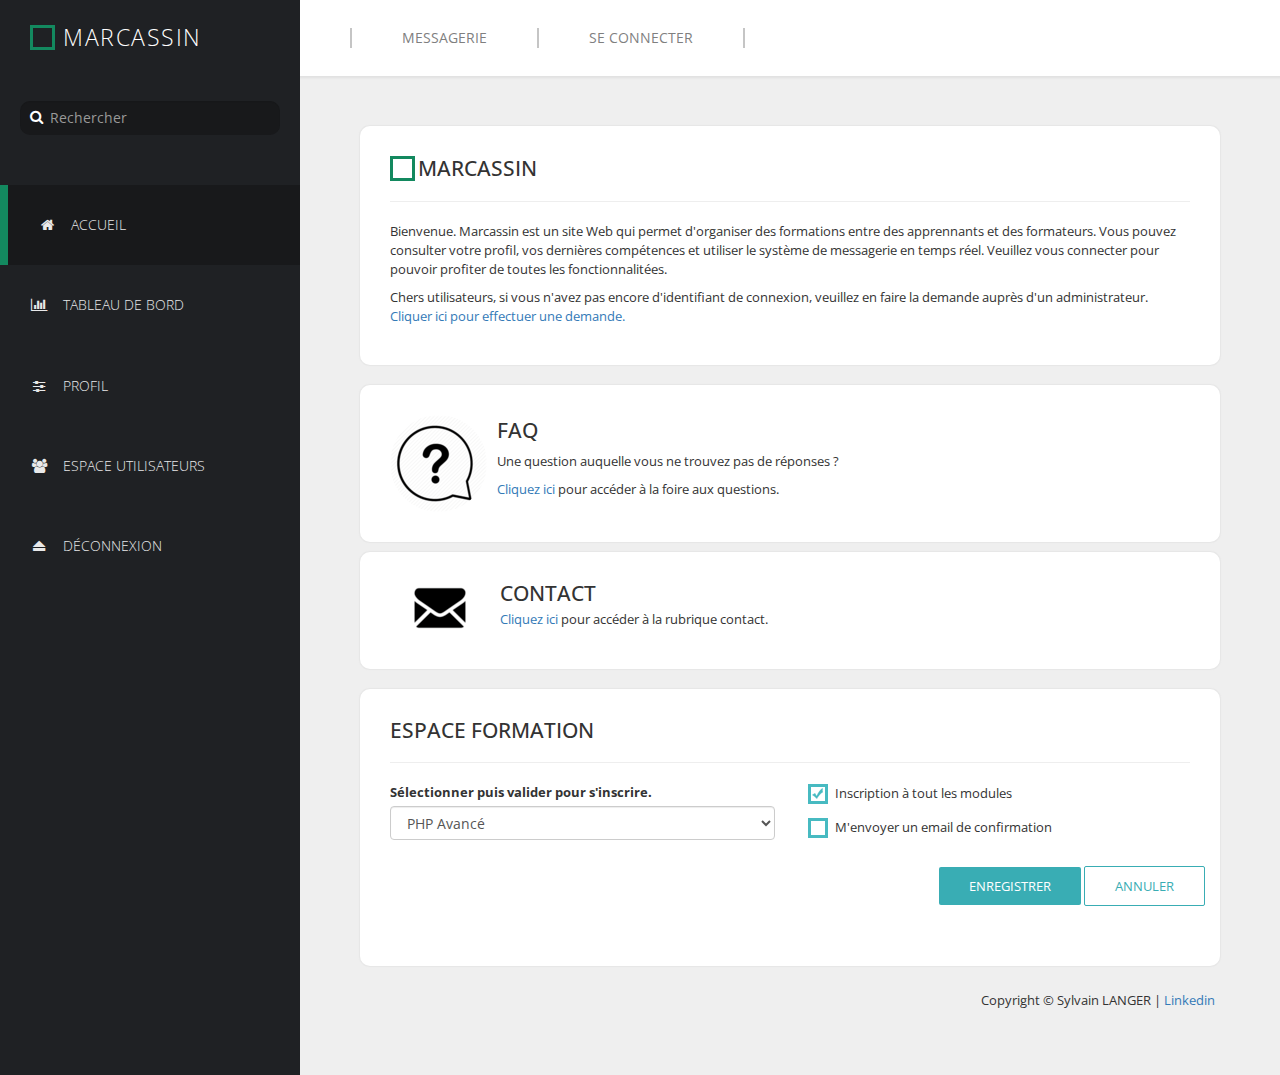
<file: index.html>
<!DOCTYPE html>
<html lang="fr">
  <head>
    <meta charset="utf-8">
    <meta http-equiv="X-UA-Compatible" content="IE=edge">
    <meta name="viewport" content="width=device-width, initial-scale=1">
    <title>MARCASSIN - Accueil</title>
    <meta name="description" content="">
    <meta name="author" content="templatemo">

    <link href='http://fonts.googleapis.com/css?family=Open+Sans:400,300,400italic,700' rel='stylesheet' type='text/css'>
    <link href="css/font-awesome.min.css" rel="stylesheet">
    <link href="css/bootstrap.min.css" rel="stylesheet">
    <link href="css/templatemo-style.css" rel="stylesheet">
      <!-- Favicon -->
    <link rel="shortcut icon" type="image/x-icon" href="//production-assets.codepen.io/assets/favicon/favicon-8ea04875e70c4b0bb41da869e81236e54394d63638a1ef12fa558a4a835f1164.ico"/>
    <link rel="mask-icon" type="" href="//production-assets.codepen.io/assets/favicon/logo-pin-f2d2b6d2c61838f7e76325261b7195c27224080bc099486ddd6dccb469b8e8e6.svg" color="#111"/>


  </head>
  <body>
    <!-- Left column -->
    <div class="templatemo-flex-row">
      <div class="templatemo-sidebar">
        <header class="templatemo-site-header">
        <div class="square"></div>
          <h1>MARCASSIN</h1>
        </header>
        <!-- Search box -->
        <form class="templatemo-search-form" role="search">
          <div class="input-group">
              <button type="submit" class="fa fa-search"></button>
              <input type="text" class="form-control" placeholder="Rechercher" name="srch-term" id="srch-term">
          </div>
        </form>
        <div class="mobile-menu-icon">
            <i class="fa fa-bars"></i>
        </div>
        <nav class="templatemo-left-nav">
          <ul>
            <li><a href="#" class="active"><i class="fa fa-home fa-fw"></i>Accueil</a></li>
            <li><a href="data-visualization.html"><i class="fa fa-bar-chart fa-fw"></i>Tableau de bord</a></li>
            <li><a href="preferences.html"><i class="fa fa-sliders fa-fw"></i>Profil</a></li>
            <li><a href="manage-users.html"><i class="fa fa-users fa-fw"></i>Espace utilisateurs</a></li>
            <li><a href="login.html"><i class="fa fa-eject fa-fw"></i>Déconnexion</a></li>
          </ul>
        </nav>
      </div>
      <!-- Main content -->
      <div class="templatemo-content col-1 light-gray-bg">
        <div class="templatemo-top-nav-container">
          <div class="row">
            <nav class="templatemo-top-nav col-lg-12 col-md-12">
              <ul class="text-uppercase">
                <li><a href="chat.php">Messagerie</a></li>
                <li><a href="login.html">Se connecter</a></li>
              </ul>
            </nav>
          </div>
        </div>
        <div class="templatemo-content-container">
          <div class="templatemo-flex-row flex-content-row">
            <div class="templatemo-content-widget white-bg col-2">
              <div class="square"></div>
              <h2 class="templatemo-inline-block">MARCASSIN</h2><hr>
              <p>Bienvenue. Marcassin est un site Web qui permet d'organiser des formations entre des apprennants et des formateurs. Vous pouvez consulter votre profil, vos dernières compétences et utiliser le système de messagerie en temps réel. Veuillez vous connecter pour pouvoir profiter de toutes les fonctionnalitées.</p>
              <p>Chers utilisateurs, si vous n'avez pas encore d'identifiant de connexion, veuillez en faire la demande auprès d'un administrateur.
              <a href="mailto:sylvain.langer@epsi.fr">Cliquer ici pour effectuer une demande.</a></p>
            </div>
          </div>
          <div class="templatemo-flex-row flex-content-row">
            <div class="col-1">
              <div class="templatemo-content-widget white-bg">
                <div class="media">
                  <div class="media-left">
                    <a href="faq.html">
                      <img class="media-object img-circle" src="images/interrogation.png" alt="informations">
                    </a>
                  </div>
                  <div class="media-body">
                    <h2 class="media-heading text-uppercase">FAQ</h2>
                    <p></p>
                    <p>Une question auquelle vous ne trouvez pas de réponses ?</p>
                    <p><a href="faq.html">Cliquez ici</a> pour accéder à la foire aux questions.</p>
                  </div>
                </div>
              </div>
              <div class="templatemo-content-widget white-bg">
                <div class="media">
                  <div class="media-left">
                    <a href="contact.html">
                      <img class="media-object img-circle" src="images/envelope.png" alt="Sunset">
                    </a>
                  </div>
                  <div class="media-body">
                    <h2 class="media-heading text-uppercase">Contact</h2>
                     <p><a href="contact.html">Cliquez ici</a> pour accéder à la rubrique contact.</p>
                  </div>
                </div>
              </div>
            </div>

          </div> <!-- Second row ends -->
               <div class="templatemo-flex-row flex-content-row">
            <div class="templatemo-content-widget white-bg col-2">
              <h2 class="templatemo-inline-block">ESPACE FORMATION</h2><hr>
              <div class="row form-group">
                <div class="col-lg-6 col-md-6 form-group">
                  <label class="control-label templatemo-block">Sélectionner puis valider pour s'inscrire.</label>
                  <select class="form-control">
                    <option value="PHP Avancé 12H00">PHP Avancé</option>
                    <option value="CSS Fondamentaux 14H30">CSS Fondamentaux</option>
                    <option value="HTML Avancé">HTML Avancé</option>
                    <option value="Introduction Java">Introduction Java</option>
                    <option value="Java Avancé">Java Avancé</option>
                    <option value="PHP Intermédiaire">PHP Intermédiaire</option>
                    <option value="Framework Symfony">PHP Intermédiaire</option>
                    <option value="Introduction BDD">Introduction BDD</option>
                    <option value="Créer un dépot Git">Créer un dépot Git</option>
                  </select>
                </div>
                <div class="col-lg-6 col-md-6 form-group">
                    <div class="templatemo-block margin-bottom-5">
                      <input type="checkbox" name="emailOptions" id="c1" value="new" checked>
                      <label for="c1" class="font-weight-400"><span></span>Inscription à tout les modules</label>
                    </div>
                    <div class="templatemo-block margin-bottom-5">
                      <input type="checkbox" name="emailOptions" id="c2" value="weekly">
                      <label for="c2" class="font-weight-400"><span></span>M'envoyer un email de confirmation</label>
                    </div>
                </div>
                <div class="form-group text-right">
                <button type="submit" class="templatemo-blue-button">Enregistrer</button>
                <button type="reset" class="templatemo-white-button">Annuler</button>
              </div>
              </div>
            </div>
          </div>
          <footer class="text-right">
            <p>Copyright &copy; Sylvain LANGER |
          <a href="https://www.linkedin.com/in/sylvain-langer-9148b5149/" target="_parent">Linkedin</a></p>
          </footer>
        </div>
      </div>
    </div>


  </body>
</html>
</file>
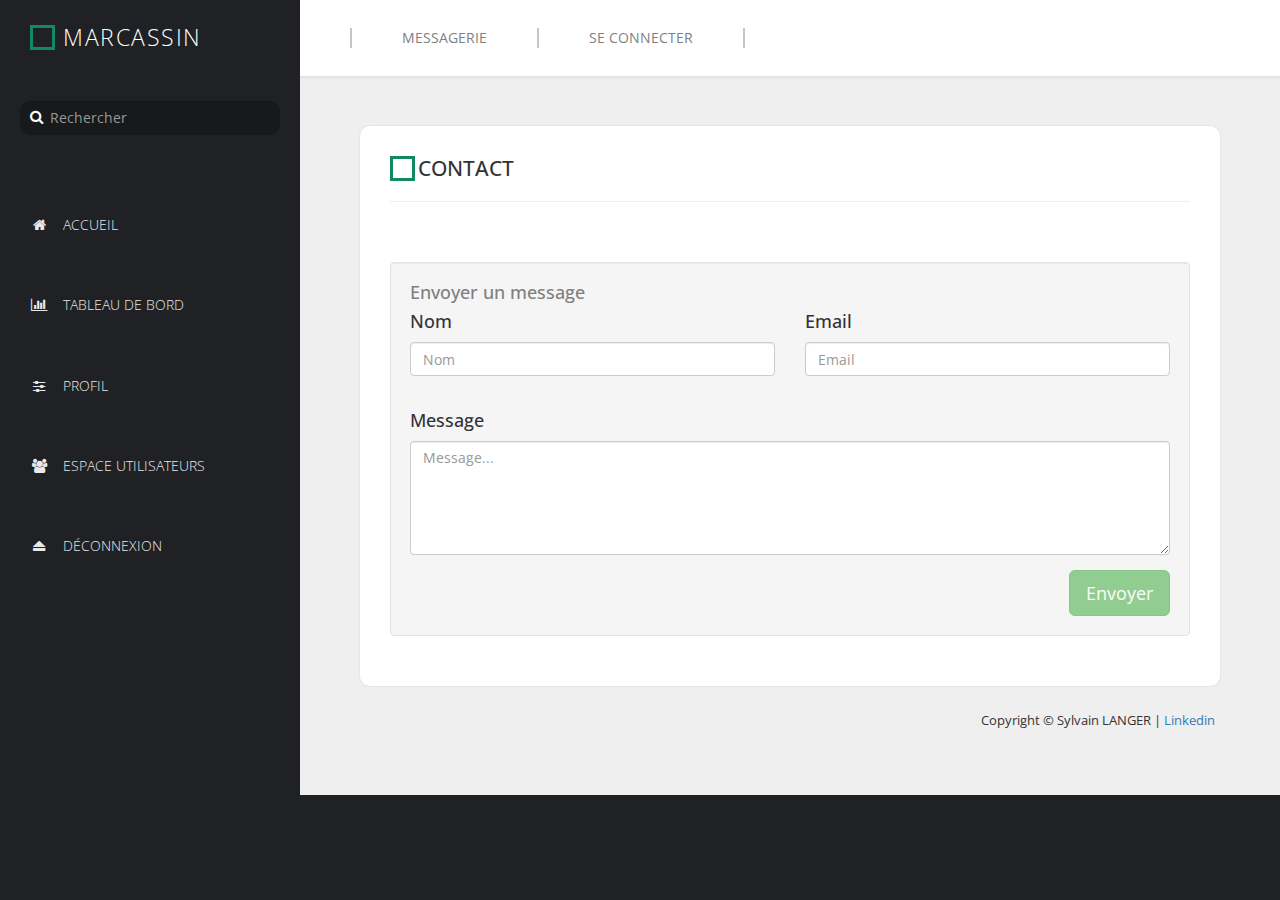
<file: contact.html>
<!DOCTYPE html>
<html lang="fr">
  <head>
    <meta charset="utf-8">
    <meta http-equiv="X-UA-Compatible" content="IE=edge">
    <meta name="viewport" content="width=device-width, initial-scale=1">
    <title>MARCASSIN - Contact</title>
    <meta name="description" content="">
    <meta name="author" content="templatemo">

    <link href='http://fonts.googleapis.com/css?family=Open+Sans:400,300,400italic,700' rel='stylesheet' type='text/css'>
    <link href="css/font-awesome.min.css" rel="stylesheet">
    <link href="css/bootstrap.min.css" rel="stylesheet">
    <link href="css/templatemo-style.css" rel="stylesheet">
    <link href="css/animate.css" rel="stylesheet" >
      <!-- Favicon -->
    <link rel="shortcut icon" type="image/x-icon" href="//production-assets.codepen.io/assets/favicon/favicon-8ea04875e70c4b0bb41da869e81236e54394d63638a1ef12fa558a4a835f1164.ico"/>
    <link rel="mask-icon" type="" href="//production-assets.codepen.io/assets/favicon/logo-pin-f2d2b6d2c61838f7e76325261b7195c27224080bc099486ddd6dccb469b8e8e6.svg" color="#111"/>


  </head>
  <body>
    <!-- Left column -->
    <div class="templatemo-flex-row">
      <div class="templatemo-sidebar">
        <header class="templatemo-site-header">
        <div class="square"></div>
          <h1>MARCASSIN</h1>
        </header>
        <!-- Search box -->
        <form class="templatemo-search-form" role="search">
          <div class="input-group">
              <button type="submit" class="fa fa-search"></button>
              <input type="text" class="form-control" placeholder="Rechercher" name="srch-term" id="srch-term">
          </div>
        </form>
        <div class="mobile-menu-icon">
            <i class="fa fa-bars"></i>
        </div>
        <nav class="templatemo-left-nav">
          <ul>
            <li><a href="index.html"><i class="fa fa-home fa-fw"></i>Accueil</a></li>
            <li><a href="data-visualization.html"><i class="fa fa-bar-chart fa-fw"></i>Tableau de bord</a></li>
            <li><a href="preferences.html"><i class="fa fa-sliders fa-fw"></i>Profil</a></li>
            <li><a href="manage-users.html"><i class="fa fa-users fa-fw"></i>Espace utilisateurs</a></li>
            <li><a href="login.html"><i class="fa fa-eject fa-fw"></i>Déconnexion</a></li>
          </ul>
        </nav>
      </div>
      <!-- Main content -->
      <div class="templatemo-content col-1 light-gray-bg">
        <div class="templatemo-top-nav-container">
          <div class="row">
            <nav class="templatemo-top-nav col-lg-12 col-md-12">
              <ul class="text-uppercase">
                <li><a href="chat.php">Messagerie</a></li>
                <li><a href="login.html">Se connecter</a></li>
              </ul>
            </nav>
          </div>
        </div>
        <div class="templatemo-content-container">
          <div class="templatemo-flex-row flex-content-row">
            <div class="templatemo-content-widget white-bg col-2">
              <div class="square"></div>
              <h2 class="templatemo-inline-block">CONTACT</h2><hr>
              <div class="row">
                <div class="col-sm-12">
                  <div class="well" style="margin-top: 5%;">
                  <h3>Envoyer un message</h3>
                  <form role="form" id="contactForm" data-toggle="validator" class="shake">
              <div class="row">
                <div class="form-group col-sm-6">
                <label for="name" class="h4">Nom</label>
                <input type="text" class="form-control" id="name" placeholder="Nom" required data-error="">
                <div class="help-block with-errors"></div>
                </div>
              <div class="form-group col-sm-6">
                <label for="email" class="h4">Email</label>
                <input type="email" class="form-control" id="email" placeholder="Email" required>
                <div class="help-block with-errors"></div>
              </div>
              </div>
          <div class="form-group">
            <label for="message" class="h4 ">Message</label>
            <textarea id="message" class="form-control" rows="5" placeholder="Message..." required></textarea>
            <div class="help-block with-errors"></div>
          </div>
          <button type="submit" id="form-submit" class="btn btn-success btn-lg pull-right ">Envoyer</button>
          <div id="msgSubmit" class="h3 text-center hidden"></div>
          <div class="clearfix"></div>
    </form>
    </div>
</div>
</div>
</div>
</div>
<footer class="text-right">
            <p>Copyright &copy; Sylvain LANGER |
          <a href="https://www.linkedin.com/in/sylvain-langer-9148b5149/" target="_parent">Linkedin</a></p>
          </footer>
</body>

<script  type="text/javascript" src="js/jquery-1.11.2.min.js"></script>
<script type="text/javascript" src="js/validator.min.js"></script>
<script type="text/javascript" src="js/form-scripts.js"></script>
</html>
</file>
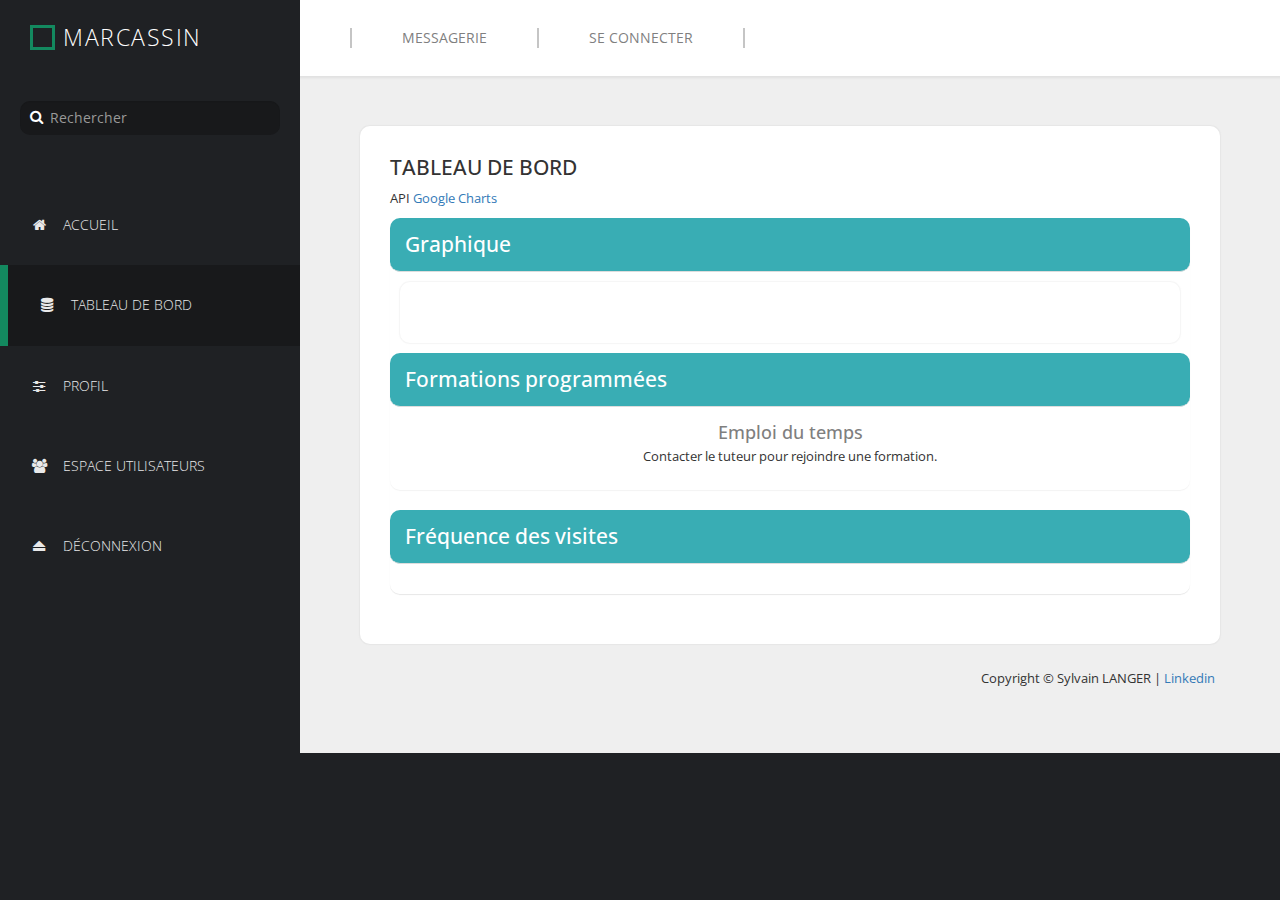
<file: data-visualization.html>
<!DOCTYPE html>
<html lang="fr">
  <head>
    <meta charset="utf-8">
    <meta http-equiv="X-UA-Compatible" content="IE=edge">
    <meta name="viewport" content="width=device-width, initial-scale=1">
    <title>MARCASSIN - Tableau de bord</title>
    <meta name="description" content="">
    <meta name="author" content="templatemo">

    <link href='http://fonts.googleapis.com/css?family=Open+Sans:400,300,400italic,700' rel='stylesheet' type='text/css'>
    <link href="css/font-awesome.min.css" rel="stylesheet">
    <link href="css/bootstrap.min.css" rel="stylesheet">
    <link href="css/templatemo-style.css" rel="stylesheet">
      <!-- Favicon -->
    <link rel="shortcut icon" type="image/x-icon" href="//production-assets.codepen.io/assets/favicon/favicon-8ea04875e70c4b0bb41da869e81236e54394d63638a1ef12fa558a4a835f1164.ico"/>
    <link rel="mask-icon" type="" href="//production-assets.codepen.io/assets/favicon/logo-pin-f2d2b6d2c61838f7e76325261b7195c27224080bc099486ddd6dccb469b8e8e6.svg" color="#111"/>

  </head>
  <body>
    <!-- Left column -->
    <div class="templatemo-flex-row">
      <div class="templatemo-sidebar">
          <header class="templatemo-site-header">
        <div class="square"></div>
          <h1>MARCASSIN</h1>
        </header>
        <!-- Search box -->
        <form class="templatemo-search-form" role="search">
          <div class="input-group">
              <button type="submit" class="fa fa-search"></button>
              <input type="text" class="form-control" placeholder="Rechercher" name="srch-term" id="srch-term">
          </div>
        </form>
        <div class="mobile-menu-icon">
            <i class="fa fa-bars"></i>
          </div>
        <nav class="templatemo-left-nav">
          <ul>
            <li><a href="index.html"><i class="fa fa-home fa-fw"></i>Accueil</a></li>
            <li><a href="#" class="active"><i class="fa fa-database fa-fw"></i>Tableau de bord</a></li>
            <li><a href="preferences.html"><i class="fa fa-sliders fa-fw"></i>Profil</a></li>
            <li><a href="manage-users.html"><i class="fa fa-users fa-fw"></i>Espace utilisateurs</a></li>
            <li><a href="login.html"><i class="fa fa-eject fa-fw"></i>Déconnexion</a></li>
          </ul>
        </nav>
      </div>
      <!-- Main content -->
      <div class="templatemo-content col-1 light-gray-bg">
        <div class="templatemo-top-nav-container">
          <div class="row">
            <nav class="templatemo-top-nav col-lg-12 col-md-12">
              <ul class="text-uppercase">
                <li><a href="chat.php">Messagerie</a></li>
                <li><a href="login.html">Se connecter</a></li>
              </ul>
            </nav>
          </div>
        </div>
        <div class="templatemo-content-container">
          <div class="templatemo-content-widget white-bg">
            <h2 class="margin-bottom-10">TABLEAU DE BORD</h2>
            <p>API <a href="https://google-developers.appspot.com/chart/" target="_parent">Google Charts</a></p>
            <div class="panel panel-default no-border">
              <div class="panel-heading border-radius-10">
                <h2>Graphique</h2>
              </div>
            <div class="templatemo-flex-row flex-content-row templatemo-overflow-hidden"> <!-- overflow hidden for iPad mini landscape view-->
            <div class="col-1 templatemo-overflow-hidden">
              <div class="templatemo-content-widget white-bg templatemo-overflow-hidden">
                <div class="templatemo-flex-row flex-content-row">
                  <div class="col-1 col-lg-6 col-md-12">
                    <div id="bar_chart_div" class="templatemo-chart"></div> <!-- Bar chart div -->
                  </div>
                  <div class="col-1 col-lg-6 col-md-12">
                    <div id="pie_chart_div" class="templatemo-chart"></div> <!-- Pie chart div -->
                  </div>
                </div>
              </div>
            </div>
          </div>
            <div class="panel panel-default no-border">
              <div class="panel-heading border-radius-10">
                <h2>Formations programmées</h2>
              </div>
              <div class="panel-body">
                <div class="templatemo-flex-row flex-content-row">
                  <div class="col-1">
                    <div id="timeline_div" class="templatemo-chart"></div>
                    <h3 class="text-center margin-bottom-5">Emploi du temps</h3>
                    <p class="text-center">Contacter le tuteur pour rejoindre une formation.</p>
                  </div>
                </div>
              </div>
            </div>
            <div class="panel panel-default no-border">
              <div class="panel-heading border-radius-10">
                <h2>Fréquence des visites</h2>
              </div>
              <div class="panel-body">
                <div class="templatemo-flex-row flex-content-row">
                  <div class="col-1">
                    <div id="area_chart_div" class="templatemo-chart"></div>
                  </div>
                </div>
              </div>
            </div>
          </div>
        </div>
       <footer class="text-right">
            <p>Copyright &copy; Sylvain LANGER |
          <a href="https://www.linkedin.com/in/sylvain-langer-9148b5149/" target="_parent">Linkedin</a></p>
          </footer>
      </div>
    </div>

    <!-- JS -->
    <script type="text/javascript" src="js/jquery-1.11.2.min.js"></script>      <!-- jQuery -->
    <script type="text/javascript" src="js/jquery-migrate-1.2.1.min.js"></script> <!--  jQuery Migrate Plugin -->
    <script type="text/javascript" src="https://www.google.com/jsapi"></script> <!-- Google Chart -->
    <script>

      /* Google Chart
      -------------------------------------------------------------------*/
      // Load the Visualization API and the piechart package.
      google.load('visualization', '1.0', {'packages':['corechart']});

      // Set a callback to run when the Google Visualization API is loaded.
      google.setOnLoadCallback(drawChart);

      // Callback that creates and populates a data table,
      // instantiates the pie chart, passes in the data and
      // draws it.
      function drawChart() {

          // Create the data table.
          var data = new google.visualization.DataTable();
          data.addColumn('string', 'Compétences');
          data.addColumn('number', 'Nb');
          data.addRows([
            ['SQL', 3],
            ['PHP', 5],
            ['Java', 2],
            ['Symfony', 1],
            ['Git', 4],
            ['Autre', 10]
          ]);

          // Set chart options
          var options = {'title':'Compétences'};

          // Instantiate and draw our chart, passing in some options.
          var pieChart = new google.visualization.PieChart(document.getElementById('pie_chart_div'));
          pieChart.draw(data, options);

          var barChart = new google.visualization.BarChart(document.getElementById('bar_chart_div'));
          barChart.draw(data, options);
      }

      var timelineChart;
      var timelineDataTable;
      var timelineOptions;
      var areaData;
      var areaOptions;
      var areaChart;

      google.load("visualization", "1", {packages:["timeline"]});
      google.setOnLoadCallback(drawTimeline);
      google.load("visualization", "1", {packages:["corechart"]});
      google.setOnLoadCallback(drawChartStats);

      $(document).ready(function(){
        if($.browser.mozilla) {
          //refresh page on browser resize
          // http://www.sitepoint.com/jquery-refresh-page-browser-resize/
          $(window).bind('resize', function(e)
          {
            if (window.RT) clearTimeout(window.RT);
            window.RT = setTimeout(function()
            {
              this.location.reload(false); /* false to get page from cache */
            }, 200);
          });
        } else {
          $(window).resize(function(){
            drawCharts();
          });
        }
      });

      /* Timeline
      --------------------------------------------------*/
      function drawTimeline() {
        var container = document.getElementById('timeline_div');
        timelineChart = new google.visualization.Timeline(container);
        timelineDataTable = new google.visualization.DataTable();
        timelineDataTable.addColumn({ type: 'string', id: 'Room' });
        timelineDataTable.addColumn({ type: 'string', id: 'Name' });
        timelineDataTable.addColumn({ type: 'date', id: 'Start' });
        timelineDataTable.addColumn({ type: 'date', id: 'End' });
        timelineDataTable.addRows([
          [ 'M. Dubois',  'PHP avancé',             new Date(0,0,0,12,0,0),  new Date(0,0,0,14,0,0) ],
          [ 'M. Durand',  'Introduction Java',      new Date(0,0,0,14,30,0), new Date(0,0,0,16,0,0) ],
          [ 'M. Durand',  'Java avancé',            new Date(0,0,0,16,30,0), new Date(0,0,0,19,0,0) ],
          [ 'Mme. Richard', 'PHP intermédiaire',    new Date(0,0,0,12,30,0), new Date(0,0,0,14,0,0) ],
          [ 'M. Dubois', 'CSS Fondamentaux',        new Date(0,0,0,14,30,0), new Date(0,0,0,16,0,0) ],
          [ 'Mme. Robert', 'Créer un dépot Git',    new Date(0,0,0,16,30,0), new Date(0,0,0,18,0,0) ],
          [ 'Mme. Robert',   'Introduction BDD',    new Date(0,0,0,12,30,0), new Date(0,0,0,14,0,0) ],
          [ 'Mme. Richard',   'Framework Symfony',  new Date(0,0,0,14,30,0), new Date(0,0,0,16,0,0) ],
          [ 'M. Dubois',   'HTML avancé',           new Date(0,0,0,16,30,0), new Date(0,0,0,18,30,0) ]]);

        timelineOptions = {
          timeline: { colorByRowLabel: true },
          backgroundColor: '#D8D8D8'
        };

        timelineChart.draw(timelineDataTable, timelineOptions);
      } // End function drawTimeline

      /* Area Chart
      --------------------------------------------------*/
      function drawChartStats() {
        areaData = google.visualization.arrayToDataTable([
          ['Year', 'Tuteurs', 'Elèves'],
          ['2015',  0,      0],
          ['2016',  400,      500],
          ['2017',  600,      700],
          ['2018',  700,      1000]
        ]);

        areaOptions = {
          title: 'Nombre de vistes (x100)',
          hAxis: {title: 'Année',  titleTextStyle: {color: '#333'}},
          vAxis: {minValue: 0}
        };

        areaChart = new google.visualization.AreaChart(document.getElementById('area_chart_div'));
        areaChart.draw(areaData, areaOptions);
      } // End function drawChartStats

      function drawCharts () {
          timelineChart.draw(timelineDataTable, timelineOptions);
          areaChart.draw(areaData, areaOptions);
      }

    </script>
    <script type="text/javascript" src="js/templatemo-script.js"></script>      <!-- Templatemo Script -->
  </body>
</html>
</file>
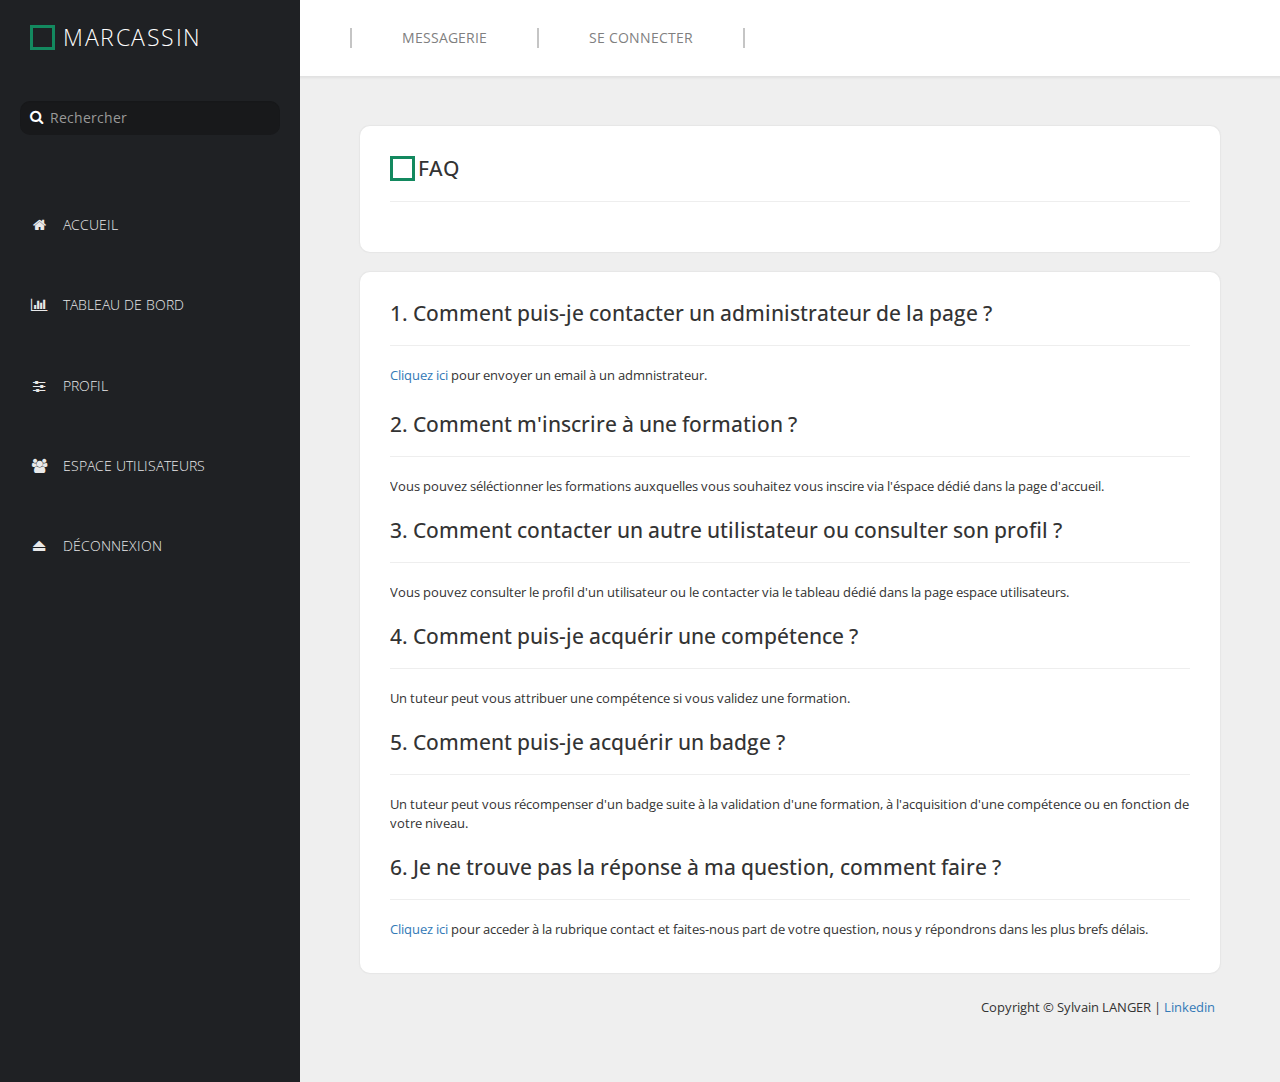
<file: faq.html>
<!DOCTYPE html>
<html lang="fr">
  <head>
    <meta charset="utf-8">
    <meta http-equiv="X-UA-Compatible" content="IE=edge">
    <meta name="viewport" content="width=device-width, initial-scale=1">
    <title>MARCASSIN - FAQ</title>
    <meta name="description" content="">
    <meta name="author" content="templatemo">

    <link href='http://fonts.googleapis.com/css?family=Open+Sans:400,300,400italic,700' rel='stylesheet' type='text/css'>
    <link href="css/font-awesome.min.css" rel="stylesheet">
    <link href="css/bootstrap.min.css" rel="stylesheet">
    <link href="css/templatemo-style.css" rel="stylesheet">
      <!-- Favicon -->
    <link rel="shortcut icon" type="image/x-icon" href="//production-assets.codepen.io/assets/favicon/favicon-8ea04875e70c4b0bb41da869e81236e54394d63638a1ef12fa558a4a835f1164.ico"/>
    <link rel="mask-icon" type="" href="//production-assets.codepen.io/assets/favicon/logo-pin-f2d2b6d2c61838f7e76325261b7195c27224080bc099486ddd6dccb469b8e8e6.svg" color="#111"/>


  </head>
  <body>
    <!-- Left column -->
    <div class="templatemo-flex-row">
      <div class="templatemo-sidebar">
        <header class="templatemo-site-header">
        <div class="square"></div>
          <h1>MARCASSIN</h1>
        </header>
        <!-- Search box -->
        <form class="templatemo-search-form" role="search">
          <div class="input-group">
              <button type="submit" class="fa fa-search"></button>
              <input type="text" class="form-control" placeholder="Rechercher" name="srch-term" id="srch-term">
          </div>
        </form>
        <div class="mobile-menu-icon">
            <i class="fa fa-bars"></i>
        </div>
        <nav class="templatemo-left-nav">
          <ul>
            <li><a href="index.html"><i class="fa fa-home fa-fw"></i>Accueil</a></li>
            <li><a href="data-visualization.html"><i class="fa fa-bar-chart fa-fw"></i>Tableau de bord</a></li>
            <li><a href="preferences.html"><i class="fa fa-sliders fa-fw"></i>Profil</a></li>
            <li><a href="manage-users.html"><i class="fa fa-users fa-fw"></i>Espace utilisateurs</a></li>
            <li><a href="login.html"><i class="fa fa-eject fa-fw"></i>Déconnexion</a></li>
          </ul>
        </nav>
      </div>
      <!-- Main content -->
      <div class="templatemo-content col-1 light-gray-bg">
        <div class="templatemo-top-nav-container">
          <div class="row">
            <nav class="templatemo-top-nav col-lg-12 col-md-12">
              <ul class="text-uppercase">
                <li><a href="chat.php">Messagerie</a></li>
                <li><a href="login.html">Se connecter</a></li>
              </ul>
            </nav>
          </div>
        </div>
        <div class="templatemo-content-container">
          <div class="templatemo-flex-row flex-content-row">
            <div class="templatemo-content-widget white-bg col-2">
              <div class="square"></div>
              <h2 class="templatemo-inline-block">FAQ</h2><hr>
            </div>
          </div>
          <div class="templatemo-flex-row flex-content-row">
            <div class="col-1">
              <div class="templatemo-content-widget white-bg">
                <div class="media">
                  <h2 class="templatemo-inline-block">1. Comment puis-je contacter un administrateur de la page ?</h2><hr>
                  <div class="media-body">
                    <p><a class="media-heading" href="mailto:sylvain.langer@epsi.fr">Cliquez ici</a> pour envoyer un email à un admnistrateur.</p><br>
                  </div>
                </div>
                  <div class="media">
                  <h2 class="templatemo-inline-block">2. Comment m'inscrire à une formation ?</h2><hr>
                  <div class="media-body">
                    <p class="media-heading">Vous pouvez séléctionner les formations auxquelles vous souhaitez vous inscire via l'éspace dédié dans la page d'accueil.</p><br>
                  </div>
                </div>
                <div class="media">
                  <h2 class="templatemo-inline-block">3. Comment contacter un autre utilistateur ou consulter son profil ?</h2><hr>
                  <div class="media-body">
                    <p class="media-heading">Vous pouvez consulter le profil d'un utilisateur ou le contacter via le tableau dédié dans la page espace utilisateurs.</p><br>
                  </div>
                </div>
                 <div class="media">
                  <h2 class="templatemo-inline-block">4. Comment puis-je acquérir une compétence ?</h2><hr>
                  <div class="media-body">
                    <p class="media-heading">Un tuteur peut vous attribuer une compétence si vous validez une formation.</p><br>
                  </div>
                </div>
                <div class="media">
                  <h2 class="templatemo-inline-block">5. Comment puis-je acquérir un badge ?</h2><hr>
                  <div class="media-body">
                    <p class="media-heading">Un tuteur peut vous récompenser d'un badge suite à la validation d'une formation, à l'acquisition d'une compétence ou en fonction de votre niveau.</p><br>
                  </div>
                </div>
                <div class="media">
                  <h2 class="templatemo-inline-block">6. Je ne trouve pas la réponse à ma question, comment faire ?</h2><hr>
                  <div class="media-body">
                    <p class="media-heading"><a href="contact.html">Cliquez ici</a> pour acceder à la rubrique contact et faites-nous part de votre question, nous y répondrons dans les plus brefs délais.</p>
                  </div>
                </div>
              </div>
            </div>

          </div> <!-- Second row ends -->

          <footer class="text-right">
            <p>Copyright &copy; Sylvain LANGER |
          <a href="https://www.linkedin.com/in/sylvain-langer-9148b5149/" target="_parent">Linkedin</a></p>
          </footer>
        </div>
      </div>
    </div>


  </body>
</html>
</file>
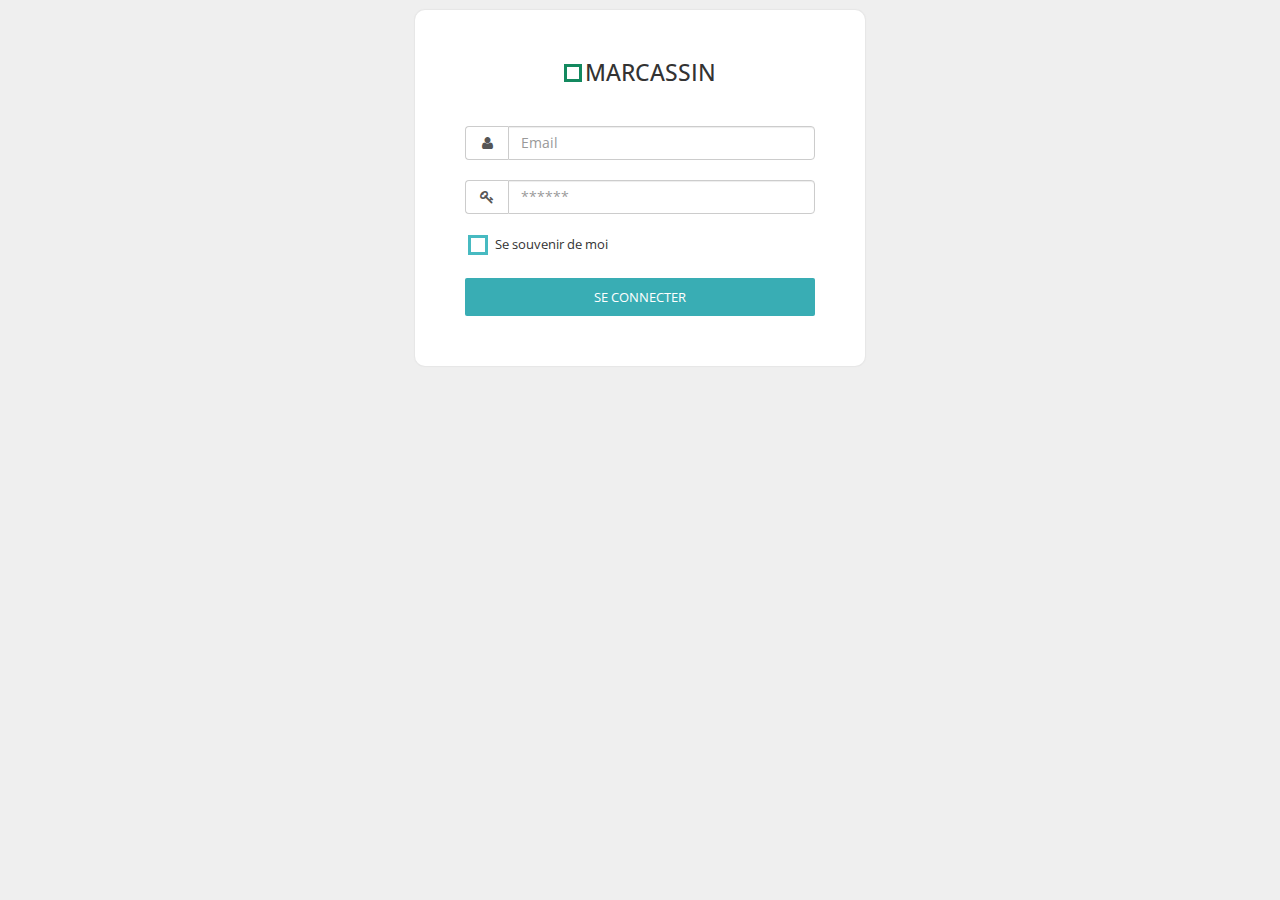
<file: login.html>
<!DOCTYPE html>
<html lang="fr">
	<head>
		<meta charset="utf-8">
	    <meta http-equiv="X-UA-Compatible" content="IE=edge">
	    <meta name="viewport" content="width=device-width, initial-scale=1">  
	    <title>MARCASSIN - Connexion</title>
        <meta name="description" content="">
        <meta name="author" content="templatemo">

	    <link href='http://fonts.googleapis.com/css?family=Open+Sans:400,300,400italic,700' rel='stylesheet' type='text/css'>
	    <link href="css/font-awesome.min.css" rel="stylesheet">
	    <link href="css/bootstrap.min.css" rel="stylesheet">
	    <link href="css/templatemo-style.css" rel="stylesheet">
	      <!-- Favicon -->
    <link rel="shortcut icon" type="image/x-icon" href="//production-assets.codepen.io/assets/favicon/favicon-8ea04875e70c4b0bb41da869e81236e54394d63638a1ef12fa558a4a835f1164.ico"/>
    <link rel="mask-icon" type="" href="//production-assets.codepen.io/assets/favicon/logo-pin-f2d2b6d2c61838f7e76325261b7195c27224080bc099486ddd6dccb469b8e8e6.svg" color="#111"/>

	</head>
	<body class="light-gray-bg">
		<div class="templatemo-content-widget templatemo-login-widget white-bg">
			<header class="text-center">
	          <div class="square"></div>
	          <h1>MARCASSIN</h1>
	        </header>
	        <form action="index.html" class="templatemo-login-form">
	        	<div class="form-group">
	        		<div class="input-group">
		        		<div class="input-group-addon"><i class="fa fa-user fa-fw"></i></div>	        		
		              	<input type="text" class="form-control" placeholder="Email">           
		          	</div>	
	        	</div>
	        	<div class="form-group">
	        		<div class="input-group">
		        		<div class="input-group-addon"><i class="fa fa-key fa-fw"></i></div>	        		
		              	<input type="password" class="form-control" placeholder="******">           
		          	</div>	
	        	</div>	          	
	          	<div class="form-group">
				    <div class="checkbox squaredTwo">
				        <input type="checkbox" id="c1" name="cc" />
						<label for="c1"><span></span>Se souvenir de moi</label>
				    </div>				    
				</div>
				<div class="form-group">
					<button type="submit" class="templatemo-blue-button width-100">Se connecter</button>
				</div>
	        </form>
		</div>
	</body>
</html>
</file>
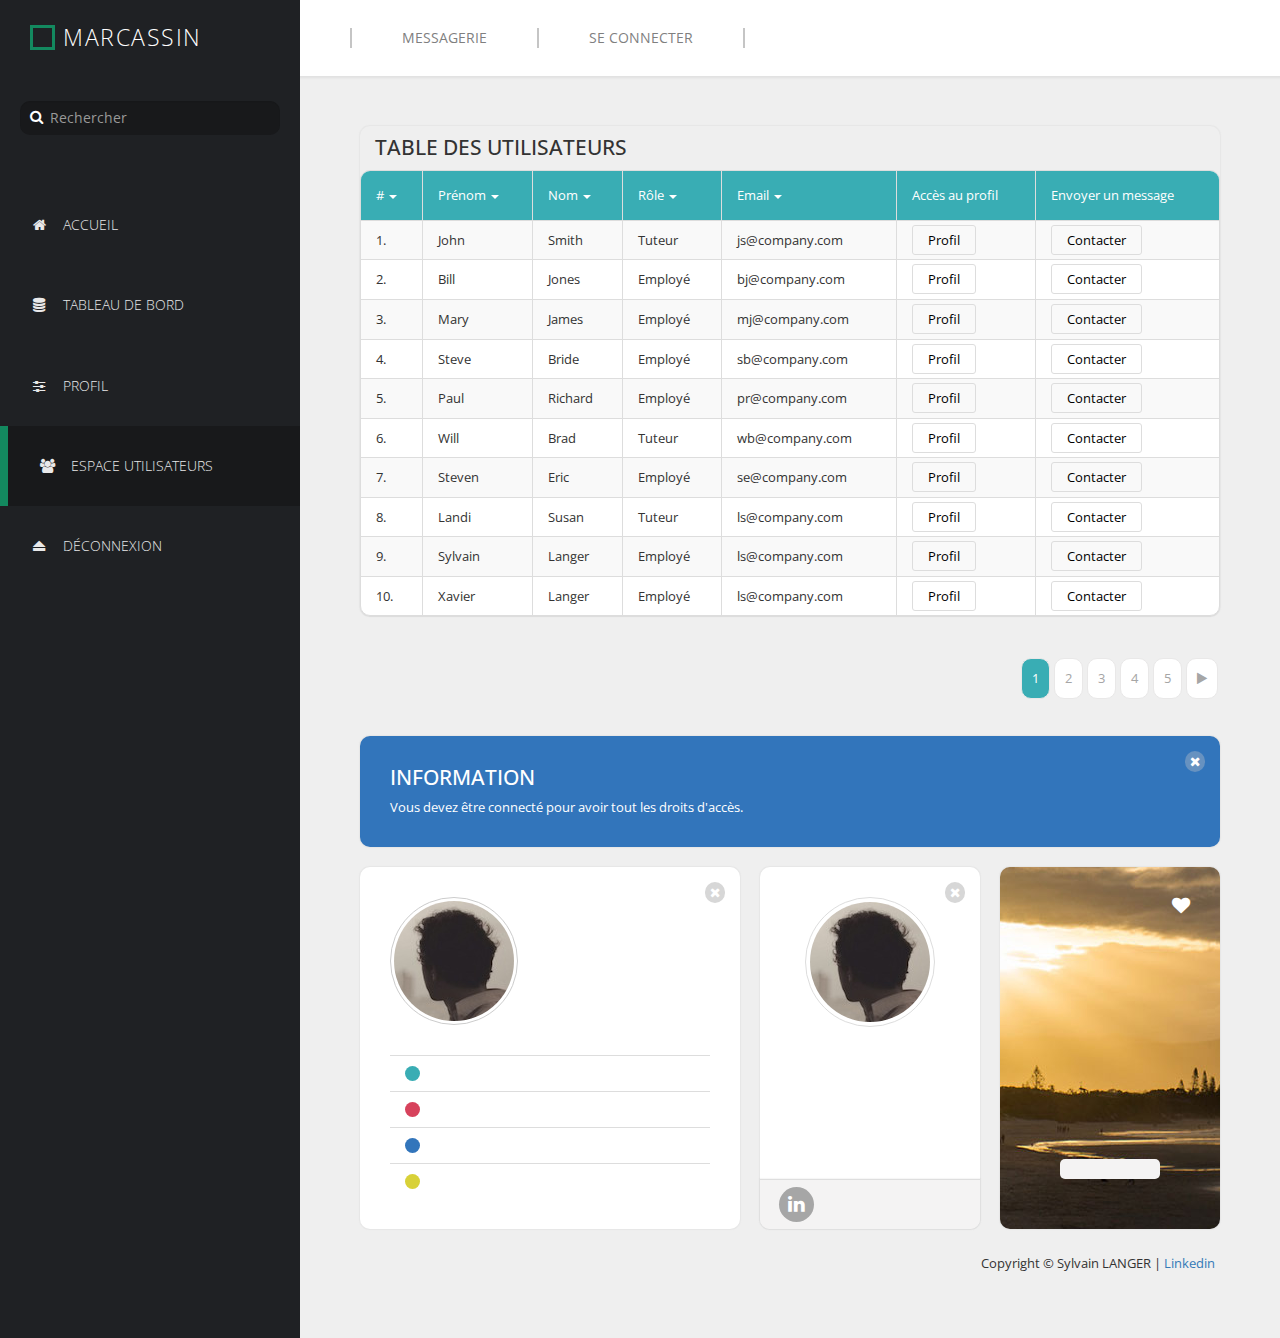
<file: manage-users.html>
<!DOCTYPE html>
<html lang="fr">
  <head>
    <meta charset="utf-8">
    <meta http-equiv="X-UA-Compatible" content="IE=edge">
    <meta name="viewport" content="width=device-width, initial-scale=1">
    <title>MARCASSIN - Administration</title>
    <meta name="description" content="">
    <meta name="author" content="templatemo">

    <link href='http://fonts.googleapis.com/css?family=Open+Sans:400,300,400italic,700' rel='stylesheet' type='text/css'>
    <link href="css/font-awesome.min.css" rel="stylesheet">
    <link href="css/bootstrap.min.css" rel="stylesheet">
    <link href="css/templatemo-style.css" rel="stylesheet">
      <!-- Favicon -->
    <link rel="shortcut icon" type="image/x-icon" href="//production-assets.codepen.io/assets/favicon/favicon-8ea04875e70c4b0bb41da869e81236e54394d63638a1ef12fa558a4a835f1164.ico"/>
    <link rel="mask-icon" type="" href="//production-assets.codepen.io/assets/favicon/logo-pin-f2d2b6d2c61838f7e76325261b7195c27224080bc099486ddd6dccb469b8e8e6.svg" color="#111"/>

  </head>
  <body>
    <!-- Left column -->
    <div class="templatemo-flex-row">
      <div class="templatemo-sidebar">
         <header class="templatemo-site-header">
        <div class="square"></div>
          <h1>MARCASSIN</h1>
        </header>
        <!-- Search box -->
        <form class="templatemo-search-form" role="search">
          <div class="input-group">
              <button type="submit" class="fa fa-search"></button>
              <input type="text" class="form-control" placeholder="Rechercher" name="srch-term" id="srch-term">
          </div>
        </form>
        <div class="mobile-menu-icon">
            <i class="fa fa-bars"></i>
          </div>
        <nav class="templatemo-left-nav">
          <ul>
            <li><a href="index.html"><i class="fa fa-home fa-fw"></i>Accueil</a></li>
            <li><a href="data-visualization.html"><i class="fa fa-database fa-fw"></i>Tableau de bord</a></li>
            <li><a href="preferences.html"><i class="fa fa-sliders fa-fw"></i>Profil</a></li>
            <li><a href="#" class="active"><i class="fa fa-users fa-fw"></i>Espace utilisateurs</a></li>
            <li><a href="login.html"><i class="fa fa-eject fa-fw"></i>Déconnexion</a></li>
          </ul>
        </nav>
      </div>
      <!-- Main content -->
      <div class="templatemo-content col-1 light-gray-bg">
        <div class="templatemo-top-nav-container">
          <div class="row">
            <nav class="templatemo-top-nav col-lg-12 col-md-12">
              <ul class="text-uppercase">
                <li><a href="chat.php">Messagerie</a></li>
                <li><a href="login.html">Se connecter</a></li>
              </ul>
            </nav>
          </div>
        </div>
        <div class="templatemo-content-container">
          <div class="templatemo-content-widget no-padding">
          <div class="panel-heading templatemo-position-relative"><h2 class="text-uppercase">Table des utilisateurs</h2></div>
            <div class="panel panel-default table-responsive">
              <table class="table table-striped table-bordered templatemo-user-table">
                <thead>
                  <tr>
                    <td><a href="" class="white-text templatemo-sort-by"># <span class="caret"></span></a></td>
                    <td><a href="" class="white-text templatemo-sort-by">Prénom <span class="caret"></span></a></td>
                    <td><a href="" class="white-text templatemo-sort-by">Nom <span class="caret"></span></a></td>
                    <td><a href="" class="white-text templatemo-sort-by">Rôle <span class="caret"></span></a></td>
                    <td><a href="" class="white-text templatemo-sort-by">Email <span class="caret"></span></a></td>
                    <td>Accès au profil</td>
                    <td>Envoyer un message</td>
                  </tr>
                </thead>
                <tbody>
                  <tr>
                    <td>1.</td>
                    <td>John</td>
                    <td>Smith</td>
                    <td>Tuteur</td>
                    <td>js@company.com</td>
                    <td><a href="" class="templatemo-edit-btn">Profil</a></td>
                    <td><a href="" class="templatemo-edit-btn">Contacter</a></td>
                  </tr>
                  <tr>
                    <td>2.</td>
                    <td>Bill</td>
                    <td>Jones</td>
                    <td>Employé</td>
                    <td>bj@company.com</td>
                    <td><a href="" class="templatemo-edit-btn">Profil</a></td>
                    <td><a href="" class="templatemo-edit-btn">Contacter</a></td>
                  </tr>
                  <tr>
                    <td>3.</td>
                    <td>Mary</td>
                    <td>James</td>
                    <td>Employé</td>
                    <td>mj@company.com</td>
                    <td><a href="" class="templatemo-edit-btn">Profil</a></td>
                    <td><a href="" class="templatemo-edit-btn">Contacter</a></td>
                  </tr>
                  <tr>
                    <td>4.</td>
                    <td>Steve</td>
                    <td>Bride</td>
                    <td>Employé</td>
                    <td>sb@company.com</td>
                    <td><a href="" class="templatemo-edit-btn">Profil</a></td>
                    <td><a href="" class="templatemo-edit-btn">Contacter</a></td>
                  </tr>
                  <tr>
                    <td>5.</td>
                    <td>Paul</td>
                    <td>Richard</td>
                    <td>Employé</td>
                    <td>pr@company.com</td>
                    <td><a href="" class="templatemo-edit-btn">Profil</a></td>
                    <td><a href="" class="templatemo-edit-btn">Contacter</a></td>
                  </tr>
                   <tr>
                    <td>6.</td>
                    <td>Will</td>
                    <td>Brad</td>
                    <td>Tuteur</td>
                    <td>wb@company.com</td>
                    <td><a href="" class="templatemo-edit-btn">Profil</a></td>
                    <td><a href="" class="templatemo-edit-btn">Contacter</a></td>
                  </tr>
                   <tr>
                    <td>7.</td>
                    <td>Steven</td>
                    <td>Eric</td>
                    <td>Employé</td>
                    <td>se@company.com</td>
                    <td><a href="" class="templatemo-edit-btn">Profil</a></td>
                    <td><a href="" class="templatemo-edit-btn">Contacter</a></td>
                  </tr>
                   <tr>
                    <td>8.</td>
                    <td>Landi</td>
                    <td>Susan</td>
                    <td>Tuteur</td>
                    <td>ls@company.com</td>
                    <td><a href="" class="templatemo-edit-btn">Profil</a></td>
                    <td><a href="" class="templatemo-edit-btn">Contacter</a></td>
                  </tr>
                  <tr>
                    <td>9.</td>
                    <td>Sylvain</td>
                    <td>Langer</td>
                    <td>Employé</td>
                    <td>ls@company.com</td>
                    <td><a href="" class="templatemo-edit-btn">Profil</a></td>
                    <td><a href="" class="templatemo-edit-btn">Contacter</a></td>
                  </tr>
                  <tr>
                    <td>10.</td>
                    <td>Xavier</td>
                    <td>Langer</td>
                    <td>Employé</td>
                    <td>ls@company.com</td>
                    <td><a href="" class="templatemo-edit-btn">Profil</a></td>
                    <td><a href="" class="templatemo-edit-btn">Contacter</a></td>
                  </tr>
                </tbody>
              </table>
            </div>
          </div>
          <div class="pagination-wrap">
            <ul class="pagination">
              <li class="active"><a href="#">1</a></li>
              <li><a href="#">2</a></li>
              <li><a href="#">3</a></li>
              <li><a href="#">4</a></li>
              <li><a href="#">5</a></li>
              <li>
                <a href="#" aria-label="Next">
                  <span aria-hidden="true"><i class="fa fa-play"></i></span>
                </a>
              </li>
            </ul>
          </div>
          <div class="templatemo-flex-row flex-content-row">
            <div class="col-1">
              <div class="templatemo-content-widget blue-bg">
                <i class="fa fa-times"></i>
                <h2 class="text-uppercase margin-bottom-10">INFORMATION</h2>
                <p class="margin-bottom-0">Vous devez être connecté pour avoir tout les droits d'accès.</p>
              </div>
            </div>
          </div> <!-- Second row ends -->
          <div class="templatemo-flex-row flex-content-row">
            <div class="templatemo-content-widget white-bg col-2">
              <i class="fa fa-times"></i>
              <div class="media margin-bottom-30">
                <div class="media-left padding-right-25">
                  <a href="#">
                    <img class="media-object img-circle templatemo-img-bordered" src="images/person.jpg" alt="Sunset">
                  </a>
                </div>
                <div class="media-body">
                  <h2 class="media-heading text-uppercase blue-text"></h2>
                  <p></p>
                </div>
              </div>
              <div class="table-responsive">
                <table class="table">
                  <tbody>
                    <tr>
                      <td><div class="circle green-bg"></div></td>
                      <td></td>
                      <td></td>
                    </tr>
                    <tr>
                      <td><div class="circle pink-bg"></div></td>
                      <td></td>
                      <td></td>
                    </tr>
                    <tr>
                      <td><div class="circle blue-bg"></div></td>
                      <td></td>
                      <td></td>
                    </tr>
                    <tr>
                      <td><div class="circle yellow-bg"></div></td>
                      <td></td>
                      <td></td>
                    </tr>
                  </tbody>
                </table>
              </div>
            </div>
            <div class="templatemo-content-widget white-bg col-1 text-center templatemo-position-relative">
              <i class="fa fa-times"></i>
              <img src="images/person.jpg" alt="Bicycle" class="img-circle img-thumbnail margin-bottom-30">
              <h2 class="text-uppercase blue-text margin-bottom-5"></h2>
              <h3 class="text-uppercase margin-bottom-70"></h3>
              <div class="templatemo-social-icons-container">
                <div class="social-icon-wrap">
                  <a class="fa fa-linkedin templatemo-social-icon" href="https://www.linkedin.com/in/sylvain-langer-9148b5149/" target="_parent"></a>
                </div>
              </div>
            </div>
            <div class="templatemo-content-widget white-bg col-1 templatemo-position-relative templatemo-content-img-bg">
              <img src="images/sunset-big.jpg" alt="Sunset" class="img-responsive content-bg-img">
              <i class="fa fa-heart"></i>
              <h2 class="templatemo-position-relative white-text"></h2>
              <div class="view-img-btn-wrap">
                <a href="" class="btn btn-default templatemo-view-img-btn"></a>
              </div>
            </div>
          </div>
          <footer class="text-right">
            <p>Copyright &copy; Sylvain LANGER |
          <a href="https://www.linkedin.com/in/sylvain-langer-9148b5149/" target="_parent">Linkedin</a></p>
          </footer>
        </div>
      </div>
    </div>

    <!-- JS -->
    <script type="text/javascript" src="js/jquery-1.11.2.min.js"></script>      <!-- jQuery -->
    <script type="text/javascript" src="js/templatemo-script.js"></script>      <!-- Templatemo Script -->
    <script>
      $(document).ready(function(){
        // Content widget with background image
        var imageUrl = $('img.content-bg-img').attr('src');
        $('.templatemo-content-img-bg').css('background-image', 'url(' + imageUrl + ')');
        $('img.content-bg-img').hide();
      });
    </script>
  </body>
</html>
</file>
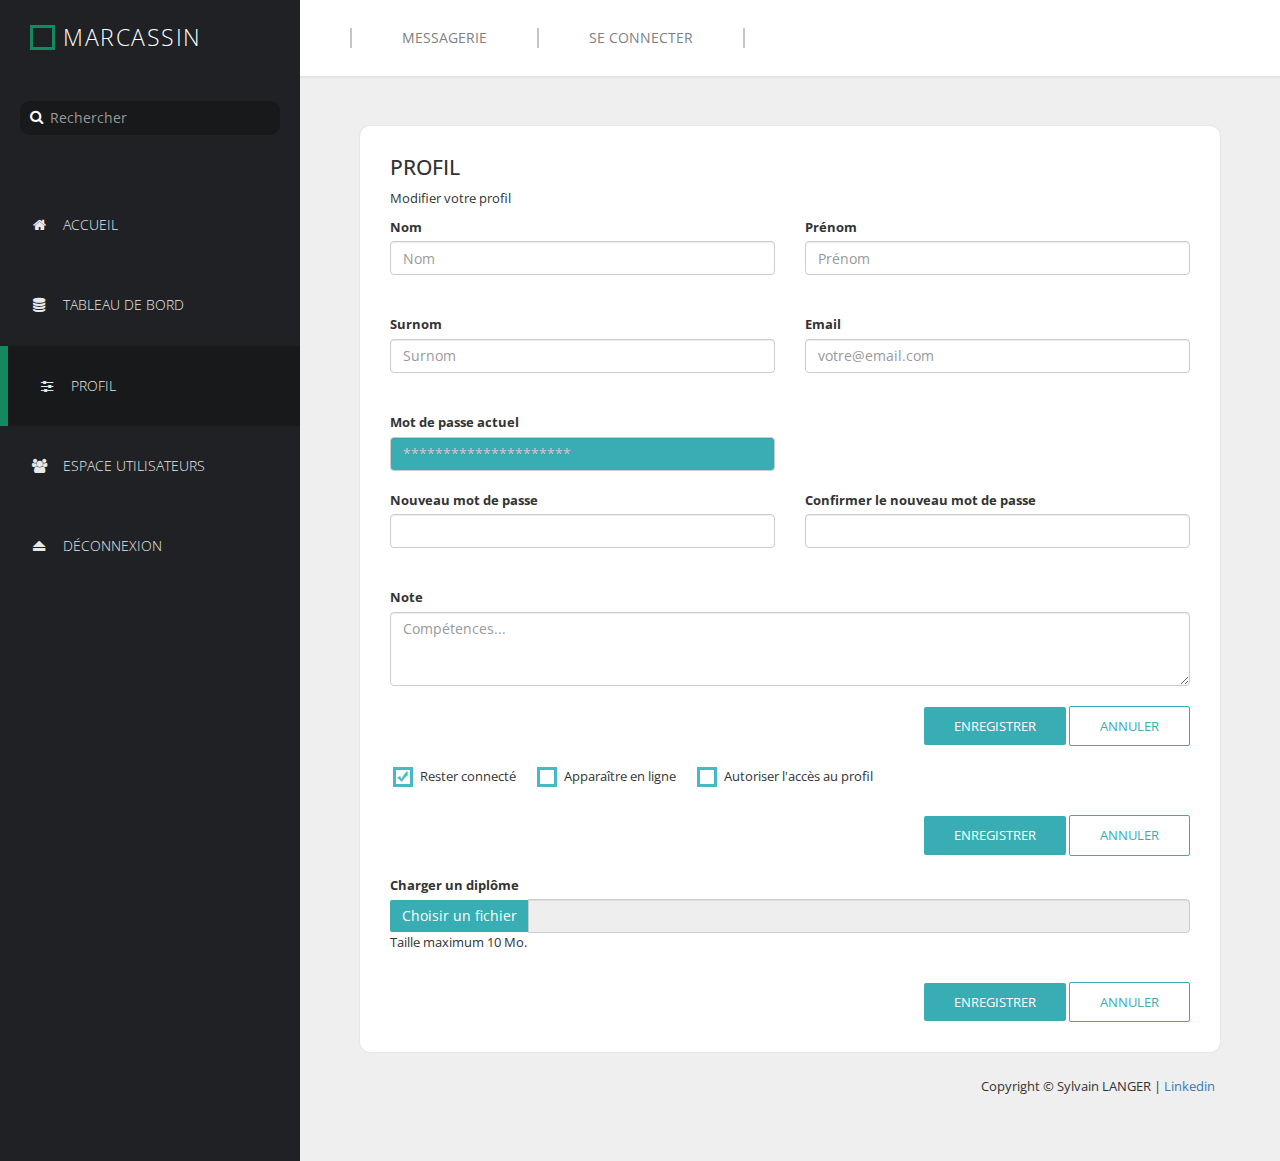
<file: preferences.html>
<!DOCTYPE html>
<html lang="fr">
  <head>
    <meta charset="utf-8">
    <meta http-equiv="X-UA-Compatible" content="IE=edge">
    <meta name="viewport" content="width=device-width, initial-scale=1">
    <title>MARCASSIN - Profil</title>
    <meta name="description" content="">
    <meta name="author" content="templatemo">

    <link href='http://fonts.googleapis.com/css?family=Open+Sans:400,300,400italic,700' rel='stylesheet' type='text/css'>
    <link href="css/font-awesome.min.css" rel="stylesheet">
    <link href="css/bootstrap.min.css" rel="stylesheet">
    <link href="css/templatemo-style.css" rel="stylesheet">
      <!-- Favicon -->
    <link rel="shortcut icon" type="image/x-icon" href="//production-assets.codepen.io/assets/favicon/favicon-8ea04875e70c4b0bb41da869e81236e54394d63638a1ef12fa558a4a835f1164.ico"/>
    <link rel="mask-icon" type="" href="//production-assets.codepen.io/assets/favicon/logo-pin-f2d2b6d2c61838f7e76325261b7195c27224080bc099486ddd6dccb469b8e8e6.svg" color="#111"/>

  </head>
  <body>
    <!-- Left column -->
    <div class="templatemo-flex-row">
      <div class="templatemo-sidebar">
          <header class="templatemo-site-header">
        <div class="square"></div>
          <h1>MARCASSIN</h1>
        </header>
        <!-- Search box -->
        <form class="templatemo-search-form" role="search">
          <div class="input-group">
              <button type="submit" class="fa fa-search"></button>
              <input type="text" class="form-control" placeholder="Rechercher" name="srch-term" id="srch-term">
          </div>
        </form>
        <div class="mobile-menu-icon">
            <i class="fa fa-bars"></i>
          </div>
        <nav class="templatemo-left-nav">
          <ul>
            <li><a href="index.html"><i class="fa fa-home fa-fw"></i>Accueil</a></li>
            <li><a href="data-visualization.html"><i class="fa fa-database fa-fw"></i>Tableau de bord</a></li>
            <li><a href="#" class="active"><i class="fa fa-sliders fa-fw"></i>Profil</a></li>
            <li><a href="manage-users.html"><i class="fa fa-users fa-fw"></i>Espace utilisateurs</a></li>
            <li><a href="login.html"><i class="fa fa-eject fa-fw"></i>Déconnexion</a></li>
          </ul>
        </nav>
      </div>
      <!-- Main content -->
      <div class="templatemo-content col-1 light-gray-bg">
        <div class="templatemo-top-nav-container">
          <div class="row">
            <nav class="templatemo-top-nav col-lg-12 col-md-12">
              <ul class="text-uppercase">
                <li><a href="chat.php">Messagerie</a></li>
                <li><a href="login.html">Se connecter</a></li>
              </ul>
            </nav>
          </div>
        </div>
        <div class="templatemo-content-container">
          <div class="templatemo-content-widget white-bg">
            <h2 class="margin-bottom-10">PROFIL</h2>
            <p>Modifier votre profil</p>
            <form action="index.html" class="templatemo-login-form" method="post" enctype="multipart/form-data">
              <div class="row form-group">
                <div class="col-lg-6 col-md-6 form-group">
                    <label for="inputFirstName">Nom</label>
                    <input type="text" class="form-control" id="inputFirstName" placeholder="Nom">
                </div>
                <div class="col-lg-6 col-md-6 form-group">
                    <label for="inputLastName">Prénom</label>
                    <input type="text" class="form-control" id="inputLastName" placeholder="Prénom">
                </div>
              </div>
              <div class="row form-group">
                <div class="col-lg-6 col-md-6 form-group">
                    <label for="inputUsername">Surnom</label>
                    <input type="text" class="form-control" id="inputUsername" placeholder="Surnom">
                </div>
                <div class="col-lg-6 col-md-6 form-group">
                    <label for="inputEmail">Email</label>
                    <input type="email" class="form-control" id="inputEmail" placeholder="votre@email.com">
                </div>
              </div>
              <div class="row form-group">
                <div class="col-lg-6 col-md-6 form-group">
                    <label for="inputCurrentPassword">Mot de passe actuel</label>
                    <input type="password" class="form-control highlight" id="inputCurrentPassword" placeholder="*********************">
                </div>
              </div>
              <div class="row form-group">
                <div class="col-lg-6 col-md-6 form-group">
                    <label for="inputNewPassword">Nouveau mot de passe</label>
                    <input type="password" class="form-control" id="inputNewPassword">
                </div>
                <div class="col-lg-6 col-md-6 form-group">
                    <label for="inputConfirmNewPassword">Confirmer le nouveau mot de passe</label>
                    <input type="password" class="form-control" id="inputConfirmNewPassword">
                </div>
              </div>
              <div class="row form-group">
                <div class="col-lg-12 form-group">
                    <label class="control-label" for="inputNote">Note</label>
                    <textarea class="form-control" id="inputNote" rows="3" placeholder="Compétences..."></textarea>
                </div>
              </div>
              <div class="form-group text-right">
                <button type="submit" class="templatemo-blue-button">Enregistrer</button>
                <button type="reset" class="templatemo-white-button">Annuler</button>
              </div>

              <div class="row form-group">
                <div class="col-lg-12 form-group">
                    <div class="margin-right-15 templatemo-inline-block">
                      <input type="checkbox" name="server" id="c3" value="" checked>
                      <label for="c3" class="font-weight-400"><span></span>Rester connecté</label>
                    </div>
                    <div class="margin-right-15 templatemo-inline-block">
                      <input type="checkbox" name="member" id="c4" value="">
                      <label for="c4" class="font-weight-400"><span></span>Apparaître en ligne</label>
                    </div>
                    <div class="margin-right-15 templatemo-inline-block">
                      <input type="checkbox" name="expired" id="c5" value="">
                      <label for="c5" class="font-weight-400"><span></span>Autoriser l'accès au profil</label>
                    </div>
                </div>
              </div>
              <div class="form-group text-right">
                <button type="submit" class="templatemo-blue-button">Enregistrer</button>
                <button type="reset" class="templatemo-white-button">Annuler</button>
              </div>
              <div class="row form-group">
                <div class="col-lg-12">
                  <label class="label-file">Charger un diplôme</label>
                  <!-- <input type="file" name="fileToUpload" id="fileToUpload" class="margin-bottom-10"> -->
                  <input type="file" class="filestyle" data-buttonName="btn-primary" data-buttonBefore="true" data-icon="false">
                  <p>Taille maximum 10 Mo.</p>
                </div>
              </div>
              <div class="form-group text-right">
                <button type="submit" class="templatemo-blue-button">Enregistrer</button>
                <button type="reset" class="templatemo-white-button">Annuler</button>
              </div>
            </form>
          </div>
          <footer class="text-right">
            <p>Copyright &copy; Sylvain LANGER |
          <a href="https://www.linkedin.com/in/sylvain-langer-9148b5149/" target="_parent">Linkedin</a></p>
          </footer>
        </div>
      </div>
    </div>

    <!-- JS -->
    <script type="text/javascript" src="js/jquery-1.11.2.min.js"></script>        <!-- jQuery -->
    <script type="text/javascript" src="js/bootstrap-filestyle.min.js"></script>  <!-- http://markusslima.github.io/bootstrap-filestyle/ -->
    <script type="text/javascript" src="js/templatemo-script.js"></script>        <!-- Templatemo Script -->
  </body>
</html>
</file>
<file: css/templatemo-style.css>
/*

Visual Admin Template
http://www.templatemo.com/preview/templatemo_455_visual_admin

TABLE OF CONTENT
	1. Universal Styles
	2. Left Column
	3. Right Column
	4. Messagerie
	5. Login
	6. Manage Users
	7. Preferences
	8. Media Queries
----------------------------------------------*/
/* 1. Universal Styles
----------------------------------------------*/
* {	font-family: 'Open Sans', sans-serif; }
body {	font-size: 13px; }
body, .templatemo-left-nav { background: #1f2124; }
h1, h2, h3 { margin: 0; }
h2 { font-size: 1.6em; }
h3 {
	color: #7f7f7f;
	font-size: 1.4em;
}
ul {
	list-style-type: none;
    margin: 0;
    padding: 0;
}
a:hover { text-decoration: none; }
nav li {
	font-size: 1.1em;
	list-style: none;	
	text-transform: uppercase;
}
.templatemo-inline-block {
	display: inline-block;
	vertical-align: middle;
}
.templatemo-block {	display: block; }
.templatemo-position-relative {	position: relative; }
.blue-text { color: #39ADB4; }
.white-text { color: white; }
.green-bg {	background-color: #39ADB4; }
.yellow-bg { background-color: #D8D138; }
.white-bg {	background-color: white; }
.white-bg .fa-times { background-color: #d7d7d7; }
.white-bg .fa-times:hover {	background: #83ccd1; }
.orange-bg {
	background-color: #F17A54;
	color: white;
}
.orange-bg .fa-times {	background-color: #F0A790; }
.orange-bg .fa-times:hover { background-color: #E14311; }
.pink-bg {
	background-color: #D7425C;
	color: white;
}
.pink-bg .fa-times { background-color: #E57C8F;	}
.pink-bg .fa-times:hover { background-color: #BD1F3B; }
.blue-bg {
	background-color: #3275BB;
	color: white;
}
.blue-bg .fa-times { background-color: #6792C0; }
.blue-bg .fa-times:hover { background-color: #2C639C; }
.light-gray-bg { background-color: #efefef; }
.padding-right-25 {	padding-right: 25px; }
.margin-bottom-0 {	margin-bottom: 0; }
.margin-bottom-5 {	margin-bottom: 5px; }
.margin-bottom-10 {	margin-bottom: 10px; }
.margin-bottom-30 {	margin-bottom: 30px; }
.margin-bottom-70 {	margin-bottom: 70px; }
.margin-right-15 { margin-right: 15px; }
.margin-10 { margin: 10px; }
.width-100 { width: 100%; }
.no-border { border: none; }
.border-radius-10 { border-radius: 10px; }
footer { padding: 15px; }

/* 2. Left Column
-----------------------------*/
.templatemo-sidebar { width: 300px; }
.square {
	width: 25px;
	height: 25px;
	border: 3px solid #13895F;
	display: inline-block;
	vertical-align: middle;
}
.circle {
	width: 15px;
	height: 15px;
	border-radius: 50%;
}
.templatemo-site-header { margin: 25px 30px; }
.templatemo-site-header h1 {
	color: white;
	display: inline-block;
	font-size: 1.8em;
	font-weight: 300;
	letter-spacing: 1.5px;
	margin: 0 5px;	
	text-transform: uppercase;
	vertical-align: middle;
}
.profile-photo-container { position: relative; }
.profile-photo-overlay {
	background-color: rgba(4, 152, 114, 0.35);
	position: absolute;
	top: 0;
	left: 0;
	width: 100%;
	height: 100%;
	transition: all 0.3s ease;
}
.profile-photo-overlay:hover { background-color: rgba(4, 152, 114, 0); }

/* Search form */
.templatemo-search-form {
	font-size: 1.1em;
	margin: 50px 20px;		
}
.templatemo-search-form .input-group { width: 100%; }
.templatemo-search-form .input-group .form-control {
	background-color: #18191b;
	border: none;
	border-radius: 10px;
	color: #DDD;
	padding-left: 30px;
}
.form-control:focus {
  border-color: #13895F;
  outline: 0;
  box-shadow: inset 0 1px 1px rgba(19,137,95,.075),0 0 8px rgba(19,137,95,.6);
}
.form-control.highlight {
	background-color: #39ADB4;
	color: white;
}
.form-control.highlight::-webkit-input-placeholder { /* WebKit browsers */
    color:    #ccc;
}
.form-control.highlight:-moz-placeholder { /* Mozilla Firefox 4 to 18 */
   color:    #ccc;
   opacity:  1;
}
.form-control.highlight::-moz-placeholder { /* Mozilla Firefox 19+ */
   color:    #ccc;
   opacity:  1;
}
.form-control.highlight:-ms-input-placeholder { /* Internet Explorer 10+ */
   color:    #ccc;
}
.templatemo-search-form .input-group { position: relative; }
.fa-search {
    height:32px;
    width:32px;
    border: none;
    cursor: pointer;
    color:white;
    background:transparent;
    position:absolute;
    top: 0;
	left: 0;
	z-index: 100;
}
.mobile-menu-icon { 
	cursor:pointer;
	display:none; 
}
.templatemo-left-nav li { font-weight: 300; }
.templatemo-left-nav a.active,
.templatemo-left-nav a:hover {
	background: #18191b;
	border-left: 8px solid #13895F;
}
.templatemo-left-nav a {
	color: #e9e9ea;
	display: block;
	padding: 30px;
	transition: all 0.3s ease;
}
.templatemo-left-nav .fa { margin-right: 15px; }

/* 3. Right Column
------------------------------*/
.templatemo-top-nav-container {
	background-color: white;
	padding: 28px 50px;
 	box-shadow: 0px 0px 2px 2px rgba(161, 159, 159, 0.18);
}
.templatemo-top-nav li {
    float: left;
    list-style: none;
}
.templatemo-top-nav a {
	color: #7f7f7f;
    display: block;
    padding: 0 50px;
    border-left: 2px solid #c5c5c5;
}
.templatemo-top-nav li:last-child a { border-right: 2px solid #c5c5c5; }
.templatemo-top-nav a:hover,
.templatemo-top-nav a.active {
	color: #39ADB4;
}

/* Main Content Area */
.templatemo-content {
  margin-top: 0px;
  min-height: 600px;
  padding: 0;  
  overflow-x: hidden;
}
.templatemo-content-container {	padding: 40px 50px; }
.templatemo-flex-row {
	display: -webkit-flex;
	display: -ms-flexbox;
	display: flex;
}
.col-1 {
	-webkit-flex: 1;
	    -ms-flex: 1;
	        flex: 1;
}
.col-2 {
	-webkit-flex: 2;
	    -ms-flex: 2;
	        flex: 2;
}

/* Content Widget */
.templatemo-content-widget {
	border-radius: 10px;
	padding: 30px;	
	position: relative;
	margin: 10px;
 	box-shadow: 0px 0px 1px 1px rgba(161, 159, 159, 0.1);
}
.templatemo-content-widget.no-padding {	padding: 0; }
.fa-times {
	border-radius: 15px;
  	color: white;
  	cursor: pointer;
	padding: 4px 5px;
  	position: absolute;
  	top: 15px;
  	right: 15px;
  	z-index: 100;
  	transition: all 0.3s ease;
}
.fa-heart {
  color: white;
  cursor: pointer;
  font-size: 1.4em;
  position: absolute;
  top: 30px;
  right: 30px;
  z-index: 100;
  transition: all 0.3s ease;
}
.fa-heart:hover { color: #39ADB4; }
.progress {	display: block; }
.panel-default>.panel-heading {
	background-color: #39ADB4;
	border-top-left-radius: 10px;
	border-top-right-radius: 10px;
	color: white;
	padding: 15px;
}
.panel-default .fa-times {
	top: 12px;
	background-color: #67B5B9;
}
.panel-default .fa-times:hover { background-color: #297B7F;	}
.panel { border-radius: 10px; }
.pagination-wrap {
	margin-right: 10px;
	text-align: right;
}
.pagination>li>a {
	border-color: #E9E8E8;
	color: #a6a6a6;
	margin: 2px;
	padding: 10px;	
}
.pagination>li>a,
.pagination>li:first-child>a,
.pagination>li:last-child>a {
	border-radius: 10px;
}
.pagination>.active>a, 
.pagination>.active>a:focus, 
.pagination>.active>a:hover {
	background-color: #39ADB4;
	border-color: #E9E8E8;
}
.table { margin-bottom: 0; }
.table>tbody>tr>td { padding: 10px 15px; }
.table>thead>tr>td { padding: 15px; }
.media { margin-top: 0; }
.media-body { vertical-align: middle; }
.badge {
	background-color: #d6973d;
	border-radius: 5px;
	margin-left: 5px;
	padding: 5px 10px;
	vertical-align: top;
}
.templatemo-img-bordered {
	border: 1px solid #ccc;
	padding: 3px;
}

/* 4. Messagerie -> chat.css
----------------------------------------------------------------*/


/* 5. Login
------------------------------*/
.templatemo-login-widget {
	max-width: 450px;
	margin-left: auto;
	margin-right: auto;
	padding: 50px;
}
.templatemo-login-widget .square {
	width: 18px;
	height: 18px;
}
.templatemo-login-widget header { margin-bottom: 40px; }
.templatemo-login-widget h1 {
	display: inline-block;
	font-size: 1.8em;
	text-align: center;
	text-transform: uppercase;
	vertical-align: middle;
}
.templatemo-login-form .form-group { margin-bottom: 20px; }
.templatemo-login-form .form-group:last-child {	margin-bottom: 0; }
.input-group-addon { background: none; }
.btn-primary {
	border-radius: 2px;
	background-color: #39ADB4;
	border: none;	
	color: white;	
}
.btn-primary:hover { background-color: #2A858B; }
.templatemo-blue-button, 
.templatemo-white-button {
	border-radius: 2px;
	padding: 10px 30px;
	text-transform: uppercase;
	transition: all 0.3s ease;
}
.templatemo-blue-button {
	background-color: #39ADB4;
	border: none;	
	color: white;	
}
.templatemo-blue-button:hover {	background-color: #2A858B; }
.templatemo-white-button {
	background-color: white;
	border: 1px solid #39ADB4;	
	color: #39ADB4;	
}
.templatemo-white-button:hover { background-color: #eff2f3;	}
.templatemo-register-widget {
	max-width: 450px;
	padding: 15px;
	text-align: center;
}
.templatemo-register-widget p {	margin-bottom: 0; }
.checkbox label { padding-left: 0; }
.font-weight-400 { font-weight: 400; }

/* Style checkboxes and radio buttons
http://webdesign.tutsplus.com/tutorials/quick-tip-easy-css3-checkboxes-and-radio-buttons--webdesign-8953 */
input[type="checkbox"] {  display:none; }
input[type="checkbox"] + label span {
    display:inline-block;
    width:26px;
    height:25px;
    margin:-1px 4px 0 0;
    vertical-align:middle;
    background:url(../images/checkbox-radio-sheet.png) left top no-repeat;
    cursor:pointer;
}
input[type="checkbox"]:checked + label span {
    background:url(../images/checkbox-radio-sheet.png) -26px top no-repeat;
}
input[type="radio"] { display:none; }
input[type="radio"] + label span {
    display:inline-block;
    width:26px;
    height:25px;
    margin:-1px 4px 0 0;
    vertical-align:middle;
    background:url(../images/checkbox-radio-sheet.png) -52px top no-repeat;
    cursor:pointer;
}
input[type="radio"]:checked + label span {
    background:url(../images/checkbox-radio-sheet.png) -78px top no-repeat;
}

/* 6. Manage Users
------------------------------*/
.templatemo-sort-by:hover {	color: #ded9d9; }
.templatemo-edit-btn {
	border: 1px solid #ddd;
	border-radius: 3px;
	color: black;
	padding: 5px 15px;
	transition: all 0.3s ease;
}
.templatemo-edit-btn:hover {
	background-color: #39ADB4;
	border: 1px solid #39ADB4;
	color: white;
}
.templatemo-link { color: black; }
.templatemo-link:hover { color: #39ADB4; }
.templatemo-overflow-hidden { overflow: hidden; }
.templatemo-user-table thead {
	background-color: #39ADB4;
	color: white;
}
.panel>.table-responsive:last-child>.table:last-child, .panel>.table:last-child {
  border-bottom-right-radius: 10px;
  border-bottom-left-radius: 10px;
}
.panel>.table:first-child {
  border-top-left-radius: 10px;
  border-top-right-radius: 10px;
}
.templatemo-social-icons-container {
	background-color: #f4f3f3;
	display: -webkit-flex;
	display: -ms-flexbox;
	display: flex;
	-webkit-justify-content: space-between;
	    -ms-flex-pack: justify;
	        justify-content: space-between;
	box-shadow: 0px 0px 1px 1px rgba(161, 159, 159, 0.1);
	position: absolute;
	bottom: 0;
	left: 0;
	width: 100%;
	height: 50px;
	border-bottom-left-radius: 10px;
	border-bottom-right-radius: 10px;
	border-top: 1px solid #dedede;
}
.social-icon-wrap {
	width: 33%;
	height: 100%;
	display: -webkit-flex;
	display: -ms-flexbox;
	display: flex;
	-webkit-align-items: center;
	    -ms-flex-align: center;
	        align-items: center;
	-webkit-justify-content: center;
	    -ms-flex-pack: center;
	        justify-content: center;
}
.social-icon-wrap:nth-child(2) {
	border-left: 1px solid #dedede;
	border-right: 1px solid #dedede;
}
.templatemo-social-icon {
	background-color: #a6a6a6;
	border-radius: 50%;
	color: white;
	cursor: pointer;
	font-size: 1.5em;
	padding-top: 8px;
	width: 35px;
	height: 35px;
	transition: all 0.3s ease;
}
.templatemo-social-icon:hover {	background-color: #39ADB4; }
.templatemo-content-img-bg {
	background-position: center;
	background-attachment: stretch;
	min-height: 300px;
}
.content-bg-img {
	position: absolute;
	top: 0;
	left: 0;
	border-radius: 10px;
	width: 100%;
	height: 100%;
}
.view-img-btn-wrap {
	position: absolute;
	bottom: 50px;
	left: 0;
	width: 100%;
	text-align: center;
}
.templatemo-view-img-btn {
	background-color: #f4f3f3;	
	border: none;
	border-radius: 5px;
	color: #a6a6a6;
	padding: 10px 50px;
	text-transform: uppercase;
	transition: all 0.3s ease;
}
.templatemo-view-img-btn:hover {
	background-color: #39ADB4;
	color: white;
}

/* 7. Preferences
-------------------------------*/
.has-success .checkbox, .has-success .checkbox-inline, .has-success .control-label, .has-success .help-block, 
.has-success .radio, .has-success .radio-inline, .has-success.checkbox label, .has-success.checkbox-inline label, 
.has-success.radio label, .has-success.radio-inline label {
	color: #13895F;
}
.has-success .form-control { border-color: #13895F; }
.has-warning .checkbox, .has-warning .checkbox-inline, .has-warning .control-label, .has-warning .help-block, 
.has-warning .radio, .has-warning .radio-inline, .has-warning.checkbox label, .has-warning.checkbox-inline label, 
.has-warning.radio label, .has-warning.radio-inline label {
	color: #CF922C;
}
.has-warning .form-control { border-color: #CF922C; }
.has-error .checkbox, .has-error .checkbox-inline, .has-error .control-label, .has-error .help-block, 
.has-error .radio, .has-error .radio-inline, .has-error.checkbox label, .has-error.checkbox-inline label, 
.has-error.radio label, .has-error.radio-inline label {
	color: #D7425C;
}
.has-error .form-control { border-color: #D7425C; }
.templatemo-multi-select {
	min-width: 200px;
	height: 100px;
	overflow-y: scroll;
/* 8. Media Queries
------------------------------*/
@media screen and (max-width: 1199px) and (min-width: 991px) {
	.templatemo-site-header { margin: 25px; }
	.templatemo-sidebar { width: 250px;	}
	.templatemo-search-form { margin: 20px; }
	nav li { font-size: 1em; }
	.templatemo-left-nav a { padding: 15px; }
	.templatemo-top-nav a { padding: 0 30px; }
}

@media screen and (max-width: 1199px) {
	.templatemo-flex-row.flex-content-row { display: block;	}
}

@media screen and (max-width: 992px) and (min-width: 768px) {
	.templatemo-site-header,
	.templatemo-search-form { 
		margin: 15px; 
	}
	.templatemo-sidebar { width: 200px; } 
	.templatemo-site-header h1 { font-size: 1.6em; }
	.square { 
		width: 20px; 
		height: 20px;
	}
	.templatemo-left-nav a.active,
	.templatemo-left-nav a:hover {
		border-left: 6px solid #13895F;		
	}	
	.templatemo-top-nav-container {	padding: 17px 30px;	}
	.templatemo-top-nav a { padding: 0 15px; }
}

@media screen and (max-width: 992px) {
	nav li { font-size: 1em; }
	.templatemo-left-nav a { padding: 15px 10px; }	
	.templatemo-content-container {	padding: 10px; }
}
@media only screen and (min-width: 768px) {
	.templatemo-left-nav {	display: block !important; }
}
@media screen and (max-width: 767px) {
	.templatemo-flex-row { display: block; }
	.templatemo-site-header { margin: 20px 15px; }
	.profile-photo-container {	display: none; /* Hide profile photo on mobile view */	}
	.templatemo-search-form { margin: 10px; }
	.templatemo-top-nav-container {	padding: 10px; }
	.templatemo-top-nav a { 
		border-left: 1px solid #c5c5c5;
		padding: 0 7px; 
	}
	.templatemo-top-nav li:last-child a { border-right: 1px solid #c5c5c5; }
	.templatemo-content-widget { padding: 15px;	}

	/* Left column */
	.templatemo-left-nav {
		display: none;
		position: fixed;
		top: 10px;
		right: 50px;		
		height: 300px;
		overflow: auto;
		width: 200px;
		z-index: 999;
	}
	.templatemo-left-nav a.active, 
	.templatemo-left-nav a:hover {
		border-left: 4px solid #13895F;	
	}
	.mobile-menu-icon {
		cursor: pointer;
		display: block;
		position: fixed;
		top: 10px;
		right: 10px;
		z-index: 1000;
	}
	.mobile-menu-icon:hover .fa { background-color: rgba(19,137,95,0.8); }
	.mobile-menu-icon .fa {
		color: #fff;
		background-color: rgba(19,137,95,0.4);
		font-size: 1.5em;
		width: 40px;
		height: 40px;
		padding-top: 9px;
		padding-left: 11px;
	}
}
</file>
